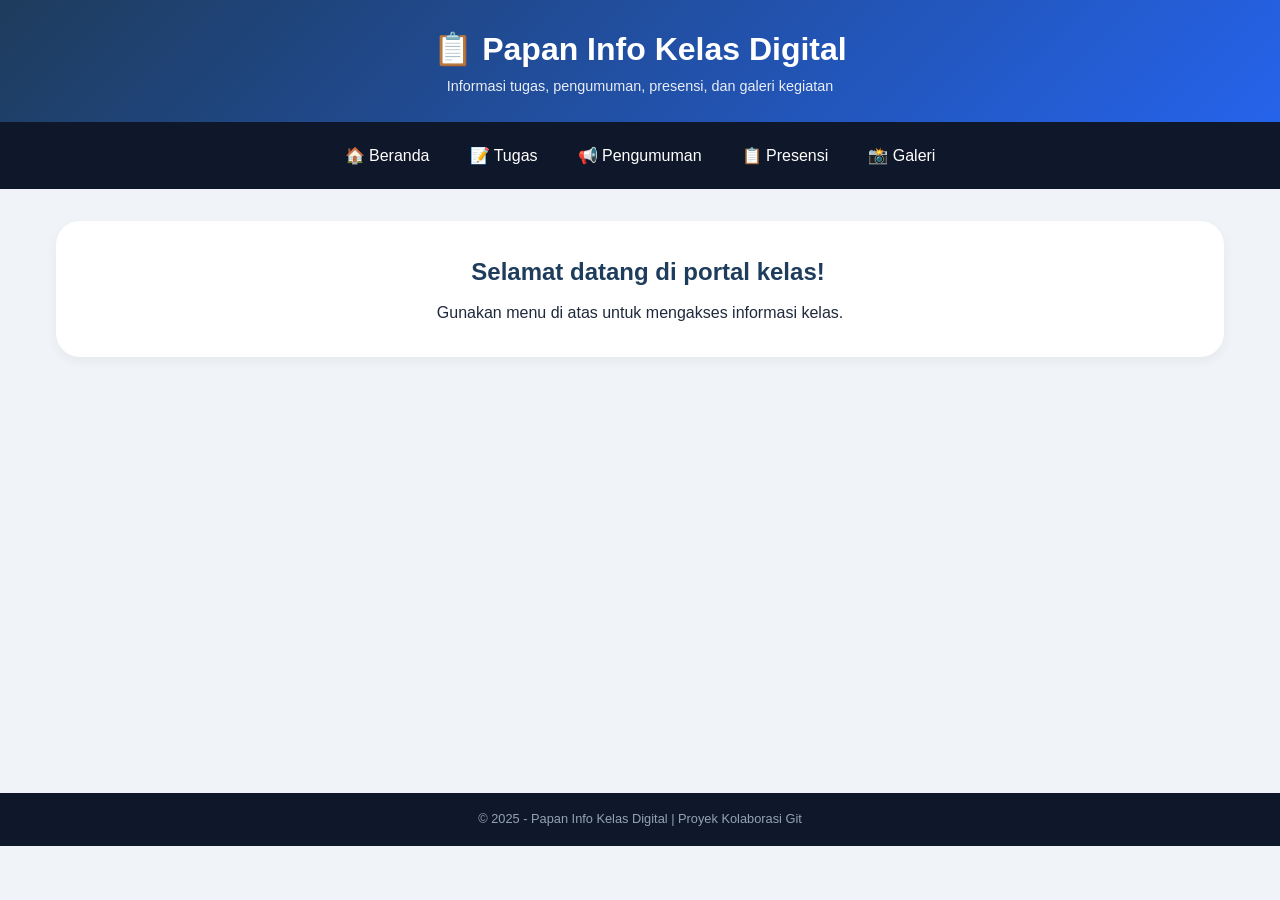
<file: index.html>
<!DOCTYPE html>
<html lang="id">
<head>
    <meta charset="UTF-8">
    <meta name="viewport" content="width=device-width, initial-scale=1.0">
    <title>Papan Info Kelas Digital</title>
    <link rel="stylesheet" href="style.css">
</head>
<body>
    <header>
        <h1>📋 Papan Info Kelas Digital</h1>
        <p>Informasi tugas, pengumuman, presensi, dan galeri kegiatan</p>
    </header>
    <nav>
        <a href="index.html">🏠 Beranda</a>
        <a href="tugas.html">📝 Tugas</a>
        <a href="pengumuman.html">📢 Pengumuman</a>
        <a href="presensi.html">📋 Presensi</a>
        <a href="galeri.html">📸 Galeri</a>
    </nav>
    <main>
        <section class="hero">
            <h2>Selamat datang di portal kelas!</h2>
            <p>Gunakan menu di atas untuk mengakses informasi kelas.</p>
        </section>
    </main>
    <footer>
        <p>&copy; 2025 - Papan Info Kelas Digital | Proyek Kolaborasi Git</p>
    </footer>
</body>
</html>
</file>
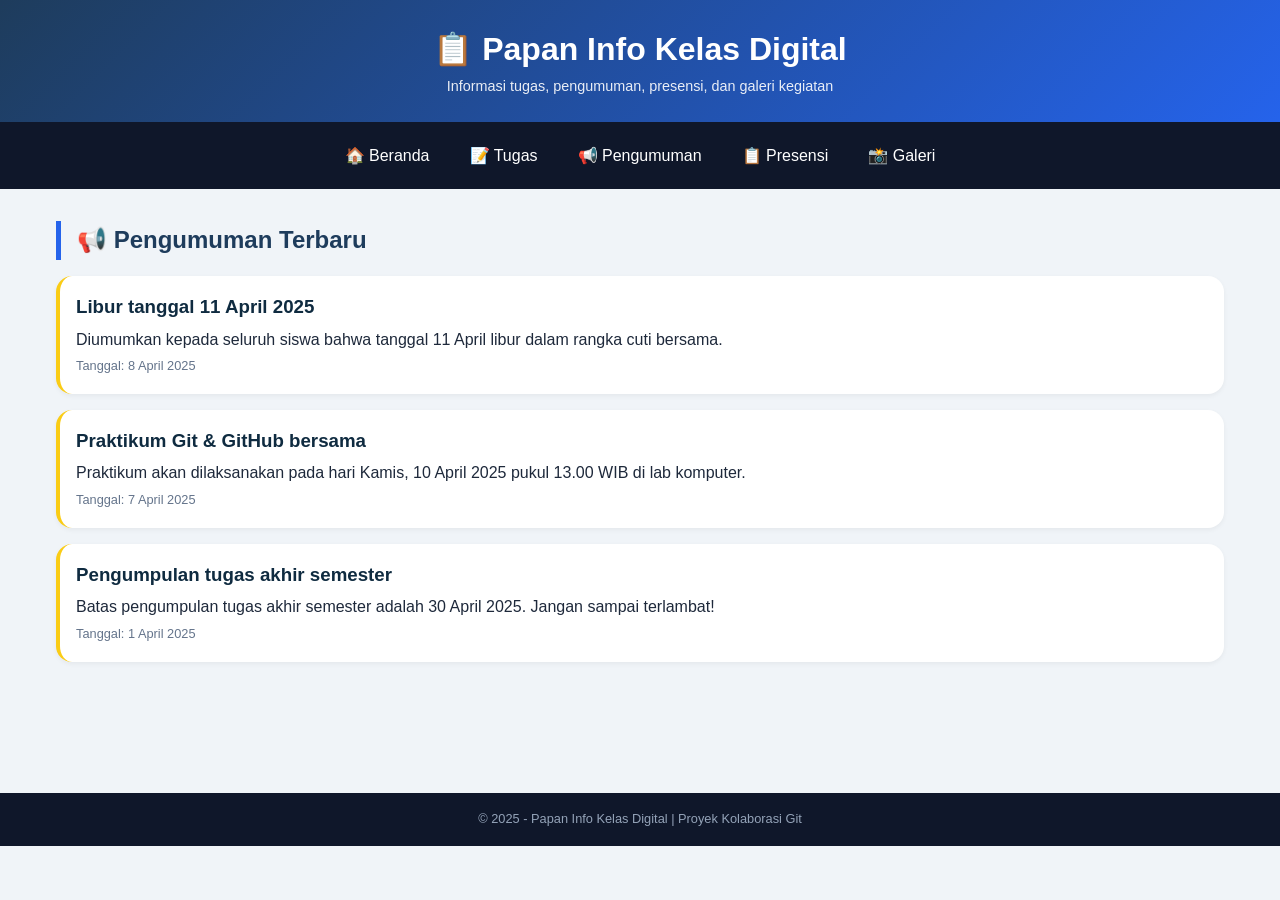
<file: pengumuman.html>
<!DOCTYPE html>
<html lang="id">
<head>
    <meta charset="UTF-8">
    <meta name="viewport" content="width=device-width, initial-scale=1.0">
    <title>Pengumuman - Papan Info Kelas</title>
    <link rel="stylesheet" href="style.css">
</head>
<body>
    <header>
        <h1>📋 Papan Info Kelas Digital</h1>
        <p>Informasi tugas, pengumuman, presensi, dan galeri kegiatan</p>
    </header>
    <nav>
        <a href="index.html">🏠 Beranda</a>
        <a href="tugas.html">📝 Tugas</a>
        <a href="pengumuman.html">📢 Pengumuman</a>
        <a href="presensi.html">📋 Presensi</a>
        <a href="galeri.html">📸 Galeri</a>
    </nav>
    <main>
        <h2>📢 Pengumuman Terbaru</h2>
        <div class="announcement">
            <h3>Libur tanggal 11 April 2025</h3>
            <p>Diumumkan kepada seluruh siswa bahwa tanggal 11 April libur dalam rangka cuti bersama.</p>
            <small>Tanggal: 8 April 2025</small>
        </div>
        <div class="announcement">
            <h3>Praktikum Git & GitHub bersama</h3>
            <p>Praktikum akan dilaksanakan pada hari Kamis, 10 April 2025 pukul 13.00 WIB di lab komputer.</p>
            <small>Tanggal: 7 April 2025</small>
        </div>
        <div class="announcement">
            <h3>Pengumpulan tugas akhir semester</h3>
            <p>Batas pengumpulan tugas akhir semester adalah 30 April 2025. Jangan sampai terlambat!</p>
            <small>Tanggal: 1 April 2025</small>
        </div>
    </main>
    <footer>
        <p>&copy; 2025 - Papan Info Kelas Digital | Proyek Kolaborasi Git</p>
    </footer>
</body>
</html>
</file>
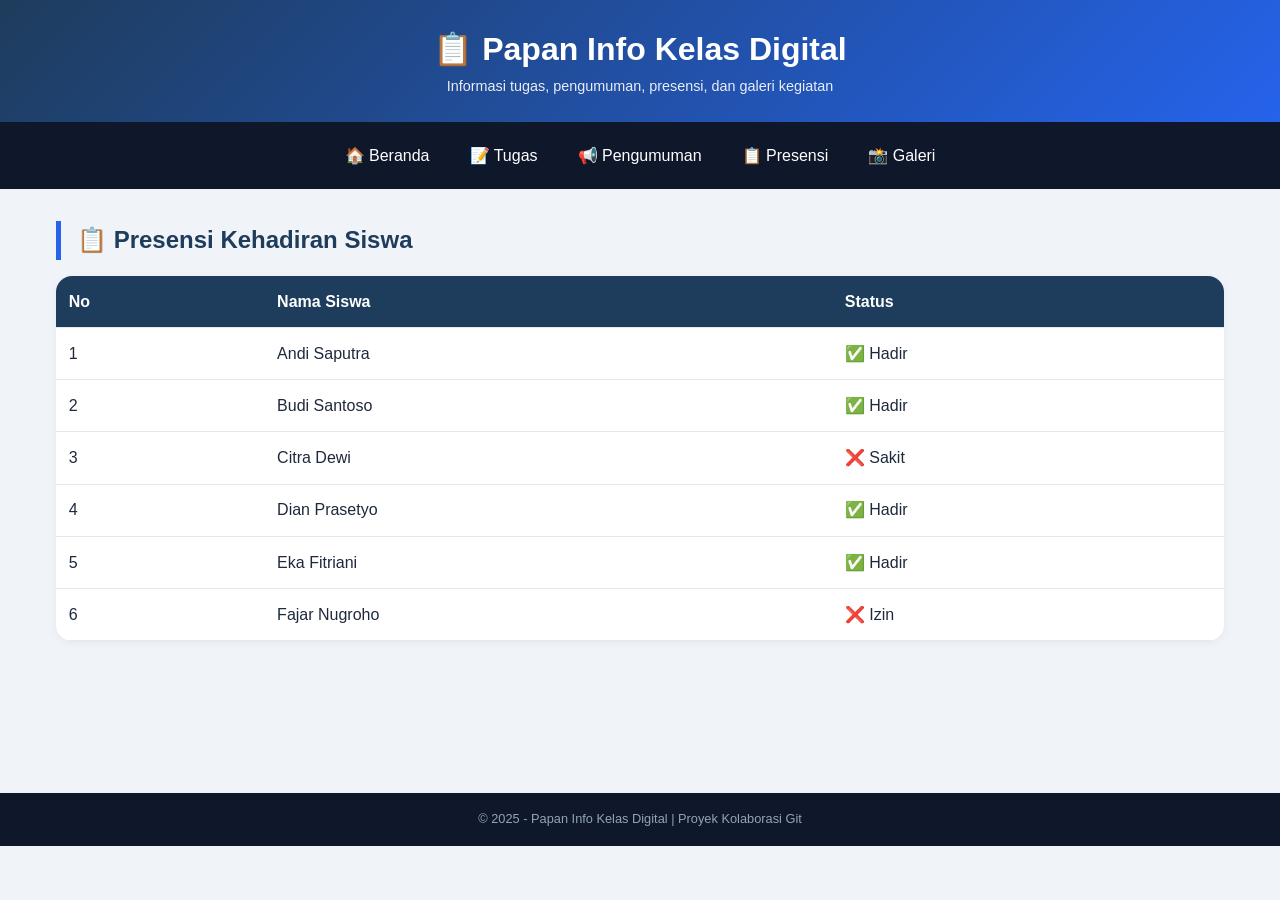
<file: presensi.html>
<!DOCTYPE html>
<html lang="id">
<head>
    <meta charset="UTF-8">
    <meta name="viewport" content="width=device-width, initial-scale=1.0">
    <title>Presensi - Papan Info Kelas</title>
    <link rel="stylesheet" href="style.css">
</head>
<body>
    <header>
        <h1>📋 Papan Info Kelas Digital</h1>
        <p>Informasi tugas, pengumuman, presensi, dan galeri kegiatan</p>
    </header>
    <nav>
        <a href="index.html">🏠 Beranda</a>
        <a href="tugas.html">📝 Tugas</a>
        <a href="pengumuman.html">📢 Pengumuman</a>
        <a href="presensi.html">📋 Presensi</a>
        <a href="galeri.html">📸 Galeri</a>
    </nav>
    <main>
        <h2>📋 Presensi Kehadiran Siswa</h2>
        <table class="attendance-table">
            <thead>
                <tr><th>No</th><th>Nama Siswa</th><th>Status</th></tr>
            </thead>
            <tbody>
                <tr><td>1</td><td>Andi Saputra</td><td>✅ Hadir</td></tr>
                <tr><td>2</td><td>Budi Santoso</td><td>✅ Hadir</td></tr>
                <tr><td>3</td><td>Citra Dewi</td><td>❌ Sakit</td></tr>
                <tr><td>4</td><td>Dian Prasetyo</td><td>✅ Hadir</td></tr>
                <tr><td>5</td><td>Eka Fitriani</td><td>✅ Hadir</td></tr>
                <tr><td>6</td><td>Fajar Nugroho</td><td>❌ Izin</td></tr>
            </tbody>
        </table>
    </main>
    <footer>
        <p>&copy; 2025 - Papan Info Kelas Digital | Proyek Kolaborasi Git</p>
    </footer>
</body>
</html>
</file>
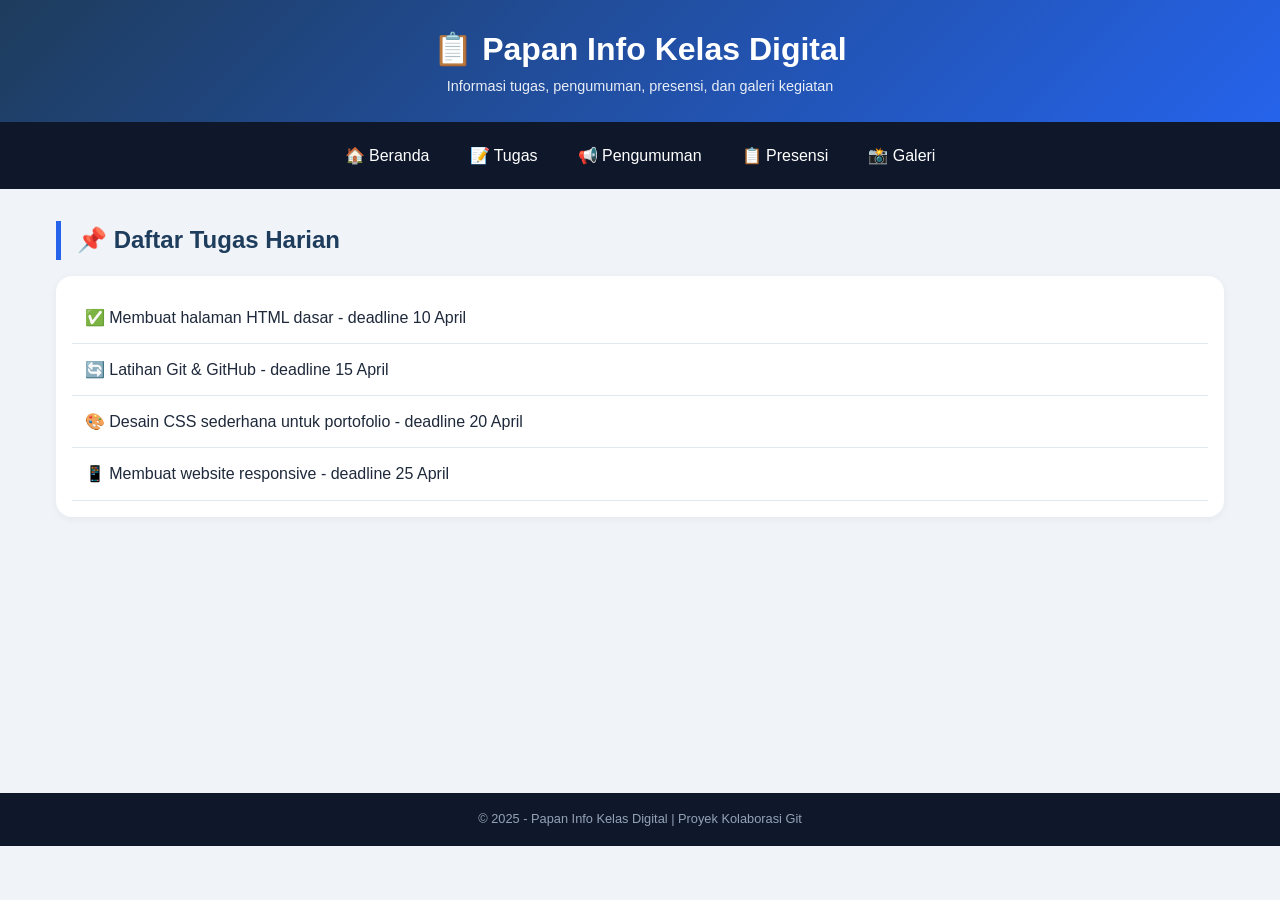
<file: tugas.html>
<!DOCTYPE html>
<html lang="id">
<head>
    <meta charset="UTF-8">
    <meta name="viewport" content="width=device-width, initial-scale=1.0">
    <title>Tugas - Papan Info Kelas</title>
    <link rel="stylesheet" href="style.css">
</head>
<body>
    <header>
        <h1>📋 Papan Info Kelas Digital</h1>
        <p>Informasi tugas, pengumuman, presensi, dan galeri kegiatan</p>
    </header>
    <nav>
        <a href="index.html">🏠 Beranda</a>
        <a href="tugas.html">📝 Tugas</a>
        <a href="pengumuman.html">📢 Pengumuman</a>
        <a href="presensi.html">📋 Presensi</a>
        <a href="galeri.html">📸 Galeri</a>
    </nav>
    <main>
        <h2>📌 Daftar Tugas Harian</h2>
        <ul class="task-list">
            <li>✅ Membuat halaman HTML dasar - deadline 10 April</li>
            <li>🔄 Latihan Git & GitHub - deadline 15 April</li>
            <li>🎨 Desain CSS sederhana untuk portofolio - deadline 20 April</li>
            <li>📱 Membuat website responsive - deadline 25 April</li>
        </ul>
    </main>
    <footer>
        <p>&copy; 2025 - Papan Info Kelas Digital | Proyek Kolaborasi Git</p>
    </footer>
</body>
</html>
</file>
<file: style.css>
/* style.css - gaya bersama untuk semua halaman */
* {
    margin: 0;
    padding: 0;
    box-sizing: border-box;
}

body {
    font-family: 'Segoe UI', Tahoma, Geneva, Verdana, sans-serif;
    background-color: #f0f4f8;
    color: #1e293b;
    line-height: 1.6;
}

header {
    background: linear-gradient(135deg, #1e3c5c, #2563eb);
    color: white;
    text-align: center;
    padding: 1.5rem;
    box-shadow: 0 4px 6px rgba(0,0,0,0.1);
}

header h1 {
    font-size: 2rem;
}

header p {
    font-size: 0.9rem;
    opacity: 0.9;
}

nav {
    background-color: #0f172a;
    display: flex;
    justify-content: center;
    flex-wrap: wrap;
    gap: 0.5rem;
    padding: 0.8rem;
}

nav a {
    color: white;
    text-decoration: none;
    padding: 0.5rem 1rem;
    border-radius: 2rem;
    transition: background 0.3s;
    font-weight: 500;
}

nav a:hover {
    background-color: #2563eb;
}

main {
    max-width: 1200px;
    margin: 2rem auto;
    padding: 0 1rem;
    min-height: 60vh;
}

h2 {
    color: #1e3c5c;
    margin-bottom: 1rem;
    border-left: 5px solid #2563eb;
    padding-left: 1rem;
}

/* Halaman tugas */
.task-list {
    list-style: none;
    background: white;
    border-radius: 1rem;
    padding: 1rem;
    box-shadow: 0 2px 8px rgba(0,0,0,0.05);
}

.task-list li {
    padding: 0.8rem;
    border-bottom: 1px solid #e2e8f0;
    font-size: 1rem;
}

/* Halaman pengumuman */
.announcement {
    background: white;
    border-radius: 1rem;
    padding: 1rem;
    margin-bottom: 1rem;
    box-shadow: 0 2px 5px rgba(0,0,0,0.05);
    border-left: 4px solid #facc15;
}

.announcement h3 {
    color: #0f2b40;
    margin-bottom: 0.3rem;
}

.announcement small {
    color: #64748b;
    font-size: 0.8rem;
}

/* Tabel presensi */
.attendance-table {
    width: 100%;
    border-collapse: collapse;
    background: white;
    border-radius: 1rem;
    overflow: hidden;
    box-shadow: 0 2px 8px rgba(0,0,0,0.05);
}

.attendance-table th, .attendance-table td {
    padding: 0.8rem;
    text-align: left;
    border-bottom: 1px solid #e2e8f0;
}

.attendance-table th {
    background-color: #1e3c5c;
    color: white;
}

.attendance-table tr:hover {
    background-color: #f8fafc;
}

/* Galeri */
.gallery {
    display: grid;
    grid-template-columns: repeat(auto-fit, minmax(250px, 1fr));
    gap: 1.5rem;
    margin: 1.5rem 0;
}

.gallery-item {
    background: white;
    border-radius: 1rem;
    overflow: hidden;
    box-shadow: 0 4px 10px rgba(0,0,0,0.1);
    text-align: center;
    transition: transform 0.2s;
}

.gallery-item:hover {
    transform: scale(1.02);
}

.gallery-item img {
    width: 100%;
    height: 180px;
    object-fit: cover;
}

.gallery-item p {
    padding: 0.8rem;
    font-weight: 500;
}

/* Hero section di index */
.hero {
    background: white;
    border-radius: 1.5rem;
    padding: 2rem;
    text-align: center;
    box-shadow: 0 4px 12px rgba(0,0,0,0.05);
}

.hero h2 {
    border-left: none;
    margin-bottom: 0.5rem;
}

/* Footer */
footer {
    background-color: #0f172a;
    color: #94a3b8;
    text-align: center;
    padding: 1rem;
    margin-top: 2rem;
    font-size: 0.8rem;
}

/* Responsif */
@media (max-width: 600px) {
    nav a {
        padding: 0.3rem 0.8rem;
        font-size: 0.8rem;
    }
    .gallery {
        grid-template-columns: 1fr;
    }
}
</file>
